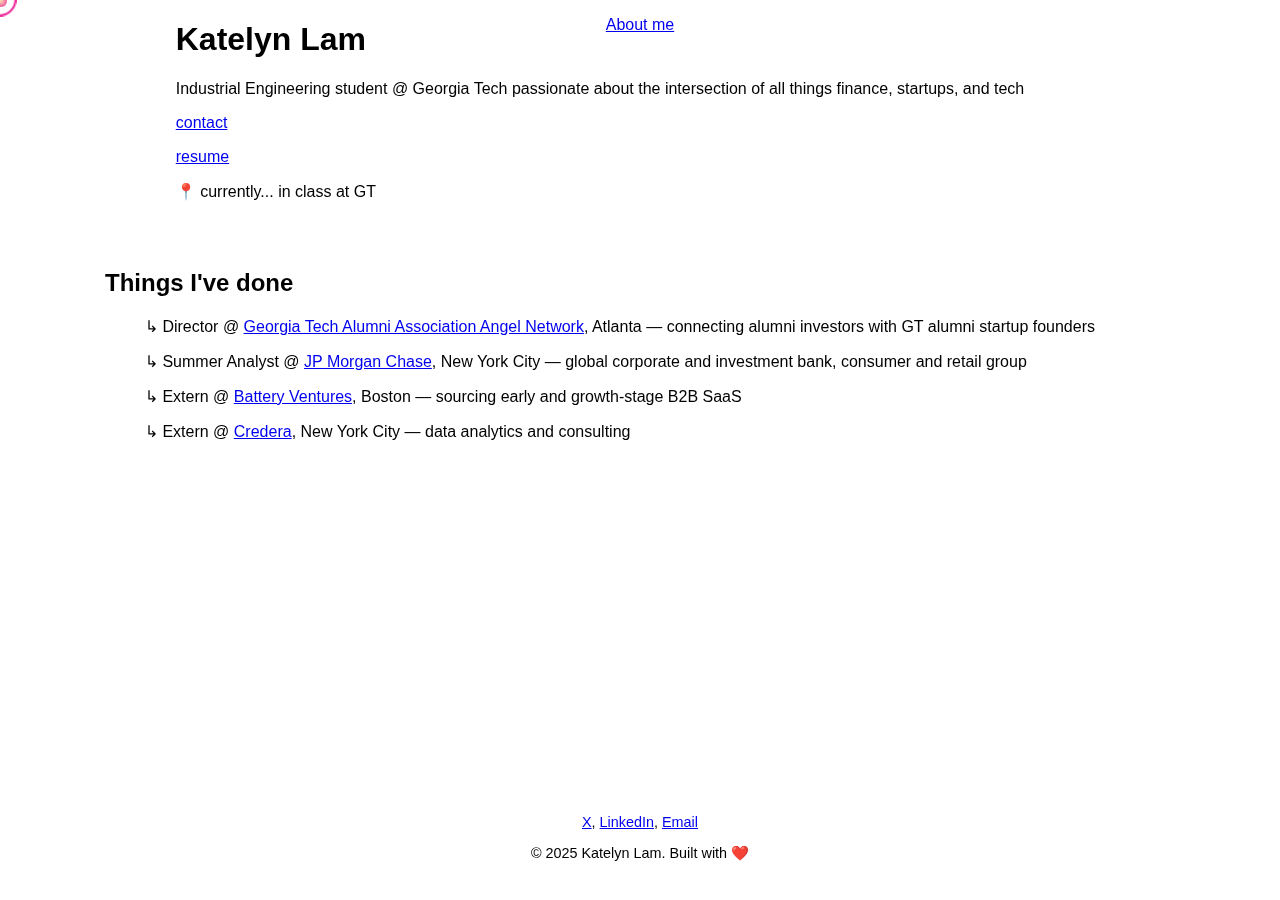
<file: index.html>
<!DOCTYPE html>
<html lang="en">
<head>
  <meta charset="UTF-8">
  <meta name="viewport" content="width=device-width, initial-scale=1">
  <title>Katelyn Lam</title>
  <link rel="stylesheet" href="cursor.css">
  <style>
  /* Base styles (desktop) */
   body {
    margin: 0;
    in-height: 100vh;
    display: flex;
    flex-direction: column;
    font-family: Calibri, sans-serif;
    box-sizing: border-box;
    }

  nav {
    position: fixed;
    top: 0;
    width: 100%;
    text-align: center;
    padding: 1rem;
    box-sizing: border-box;
  }

footer {
  position: fixed;
  bottom: 0;
  width: 100%;
  text-align: center;
  padding: 1.5rem;
  font-size: 0.9rem;
  box-sizing: border-box;
}

.content-wrapper {
  flex: 1; /* take remaining space between nav and footer */
  display: flex;
  justify-content: center; /* horizontal center */
  align-items: center;     /* vertical center */
  width: 100%;
  padding: 2rem;
  box-sizing: border-box;
  min-height: calc(100vh - 6rem); /* ensures wrapper fits between nav/footer */
}

.content {
  display: flex;
  justify-content: space-around;
  align-items: flex-start;
  width: 100%;
  max-width: 1200px;
  gap: 2rem;
  flex-wrap: wrap; /* allows wrapping on smaller screens */
}

/* Mobile styles */
@media (max-width: 768px) {
  .content-wrapper {
    padding: 1rem;
    min-height: calc(100vh - 4rem); /* smaller nav/footer padding on mobile */
    max-height: calc(100vh - 4rem);
  }

  .content {
    flex-direction: column;      /* stack vertically */
    justify-content: center;     /* center vertically in wrapper */
    align-items: center;         /* center horizontally */
    gap: 1rem;                   /* smaller spacing between items */
    width: 100%;
    max-height: 100%;             /* scale to wrapper height */
  }

  nav, footer {
    padding: 0.5rem;
    font-size: 0.8rem;
  }
}
  </style>

</head>

<body>
    <nav>
        <a href="/about">About me</a>
    </nav>
    <div class="content">
        <header>
            <div class="header-inner">
                <h1 class="name">Katelyn Lam</h1>
                <p class="subtitle">Industrial Engineering student @ Georgia Tech passionate about the intersection of all things finance, startups, and tech</p>
            </div>
            <p class="contact">
                <a href="/contact">contact</a>
            </p>
            <p class="resume">
                <a href="https://drive.google.com/file/d/1ISq5MuxWF_G_4k5DCLzsXco35ZuBWtqh/view?usp=sharing" target="_blank">resume</a>
            </p>
            <p>
                📍 currently... in class at GT
            </p>
        </header>

        <section id="work">
            <h2>Things I've done</h2>
            <ul>
                <p>↳ Director @ <a href="https://gtangelnetwork.com" target="_blank">Georgia Tech Alumni Association Angel Network</a>, Atlanta — connecting alumni investors with GT alumni startup founders</p>
                <p>↳ Summer Analyst @ <a href="https://www.jpmorganchase.com/" target="_blank">JP Morgan Chase</a>, New York City — global corporate and investment bank, consumer and retail group</p>
                <p>↳ Extern @ <a href="https://www.battery.com/" target="_blank">Battery Ventures</a>, Boston — sourcing early and growth-stage B2B SaaS</p>
                <p>↳ Extern @ <a href="https://www.credera.com/en-us" target="_blank">Credera</a>, New York City — data analytics and consulting</p>
            </ul>
        </section>

 
    </div>

    <footer>
        <p>
            <a href="https://x.com/katelynlam22" target="_blank">X</a>, 
            <a href="https://www.linkedin.com/in/katelam8/" target="_blank">LinkedIn</a>, 
            <a href="mailto:katelam8@gmail.com">Email</a>
        </p>
    
        <p>© 2025 Katelyn Lam. Built with ❤️</p>

    </footer>
    <script src="cursor.js"></script>
</body>
</file>
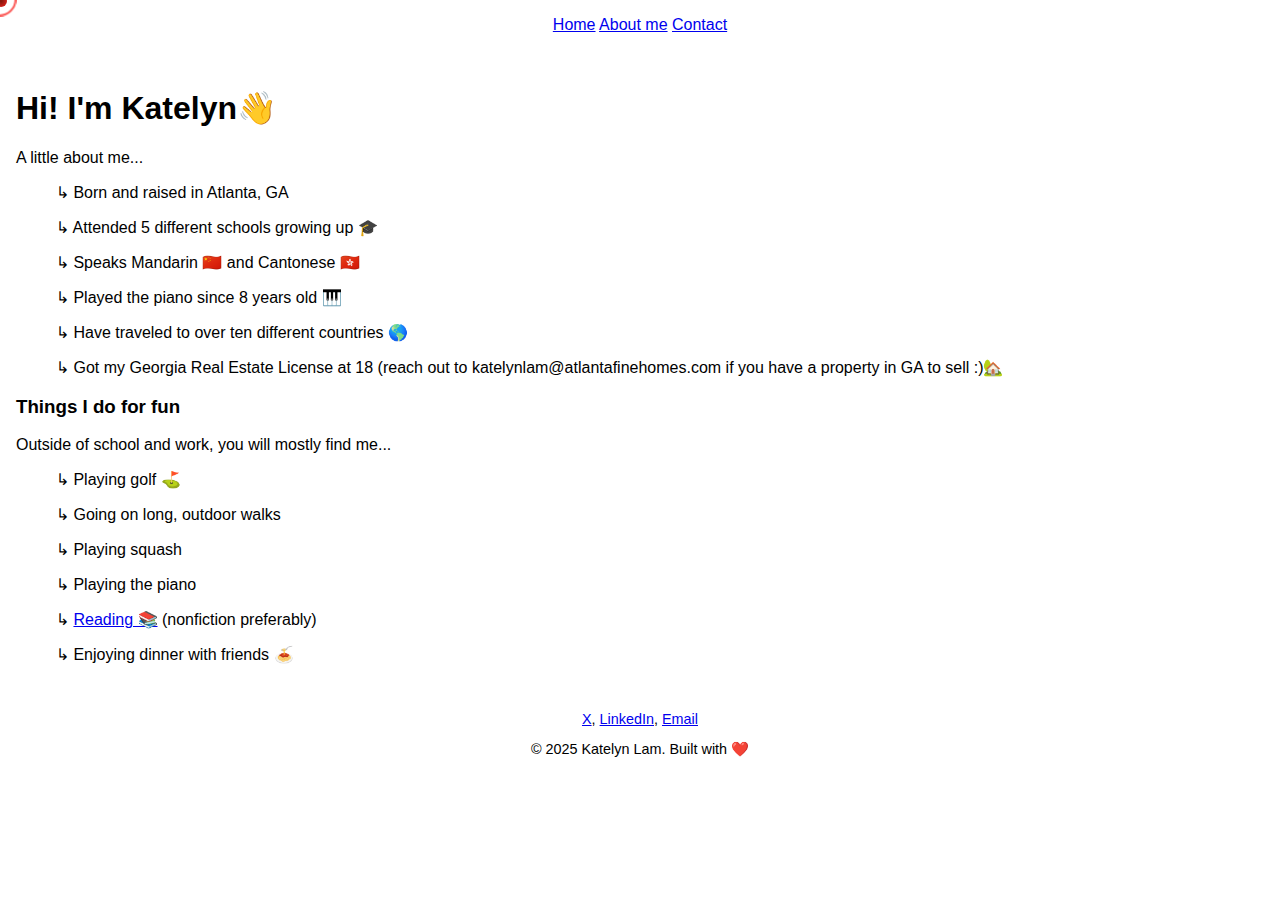
<file: about/index.html>
<!DOCTYPE html>
<html lang="en">
    <head>
        <meta charset="UTF-8">
        <meta name="viewport" content="width=device-width, initial-scale=1">
        <title>About</title>
        <link rel="stylesheet" href="/about/cursor.css">
    </head>
    <style>
        body{
            background: #ffffff;
            color: #000000;
            margin: 0;
            min-height: 100vh; /* full height of screen */
            padding:0;
            display: flex;
            justify-content: center; /* center horizontally */
            flex-direction: column;
            font-family: Calibri, sans-serif;
        }
        main {
            flex: 1;
            padding: 2vh 1rem;
            font-size: 1rem
        }
        footer {
            position: relative;
            bottom:0;
            padding: 1rem;
            font-size: 0.9rem;
            text-align: center;
            justify-content: center;
        }
        nav {
            text-align: center;
            justify-content: center;
            padding: 1rem;
            font-size: 1rem;

        }
    </style>
</html>

<body>
    <nav>
        <a href="/home">Home</a>
        <a href="/about"  class="active">About me</a>
        <a href="/contact">Contact</a>
    </nav>

    <main>
        <div class="topics">
            <h1>Hi! I'm Katelyn👋</h1>
            <subtitle>A little about me...</subtitle>
            <ul>
                <p>↳ Born and raised in Atlanta, GA</p>
                <p>↳ Attended 5 different schools growing up 🎓</p>
                <p>↳ Speaks Mandarin 🇨🇳 and Cantonese 🇭🇰</p>
                <p>↳ Played the piano since 8 years old 🎹</p>
                <p>↳ Have traveled to over ten different countries 🌎</p>
                <p>↳ Got my Georgia Real Estate License at 18 (reach out to katelynlam@atlantafinehomes.com if you have a property in GA to sell :)🏡</p>
        
                </p>
            </ul>    

        </div>
        <div class="hobbies">
            <h3>Things I do for fun</h3>
            <subtitle>Outside of school and work, you will mostly find me...</subtitle>
            <ul>
                <p>↳ Playing golf ⛳️</p>
                <p>↳ Going on long, outdoor walks</p>
                <p>↳ Playing squash</p>
                <p>↳ Playing the piano</p>
                <p>↳ <a href="/books">Reading 📚</a> (nonfiction preferably)</p>
                <p>↳ Enjoying dinner with friends 🍝</p>
            </ul>
        </div>

        <footer>
            <p>
                <a href="https://x.com/katelynlam22" target="_blank">X</a>, 
                <a href="https://www.linkedin.com/in/katelam8/" target="_blank">LinkedIn</a>, 
                <a href="mailto:katelam8@gmail.com">Email</a>
            </p>
    
            <p>© 2025 Katelyn Lam. Built with ❤️</p>

        </footer>
        

    </main>
    <script src="/about/cursor.js"></script>
</body>
</file>
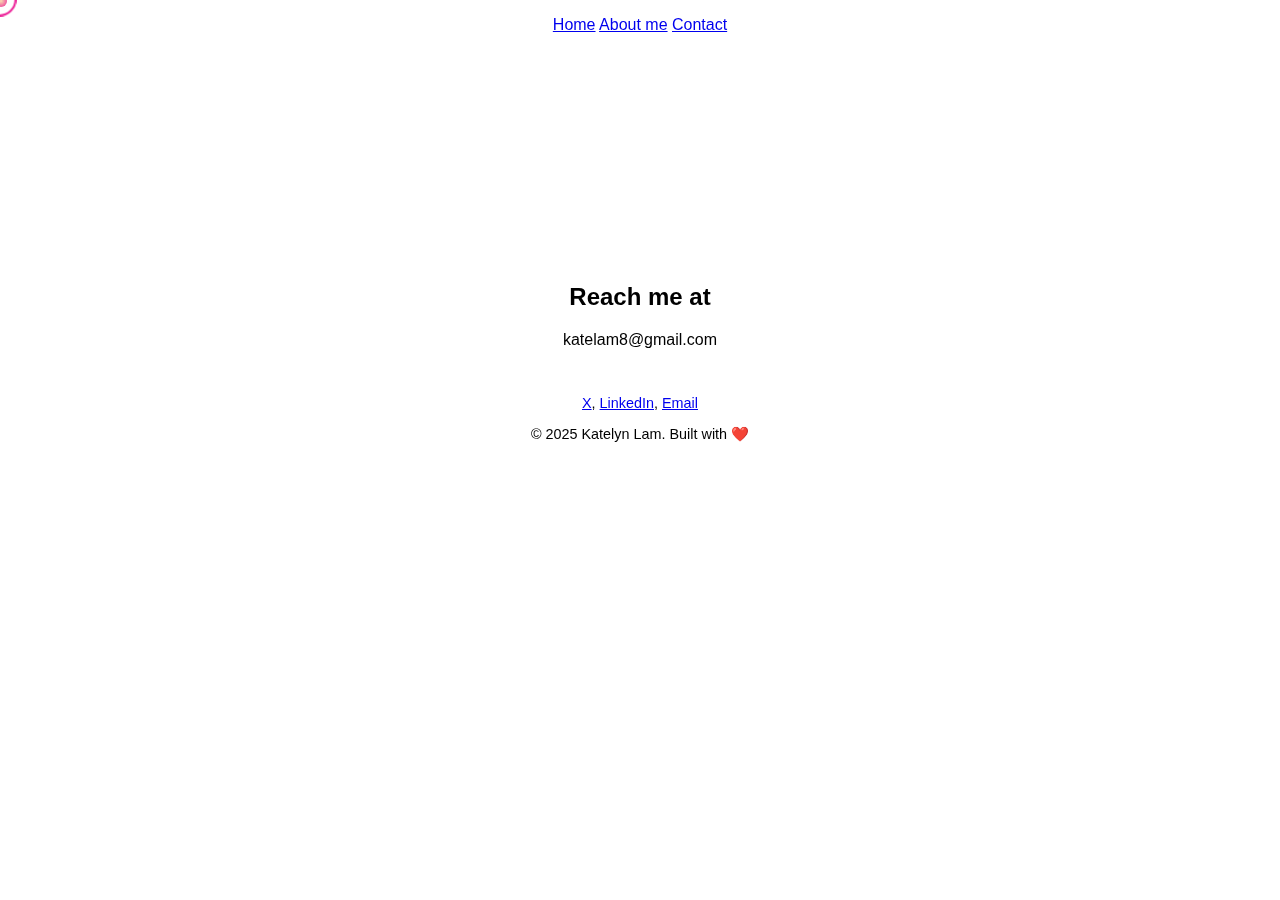
<file: contact/index.html>
<!DOCTYPE html>
<html lang="en">
    <head>
        <meta charset="UTF-8">
        <meta name="viewport" content="width=device-width, initial-scale=1">
        <title>About</title>
        <link rel="stylesheet" href="cursor.css">
    </head>
    <style>
        
        body{
            height: 80vh; /* full height of screen */
            display: flex;
            position:relative;
            align-items: center; 
            justify-content: center; /* center horizontally */
    
            text-align: center;
            font-family: Arial, sans-serif;
        }
        footer {
            position:relative;
            bottom: 0;
            padding: 1rem;
            font-size: 0.9rem;
            text-align: center;
            justify-content: center;



        }
        nav {
            position: fixed;
            top: 0;
            padding: 1rem;
            text-align: center;
            justify-content: center;


        }

    </style>
</html>

<body>
    <nav>
        <a href="/home">Home</a>
        <a href="/about"  class="active">About me</a>
        <a href="/contact">Contact</a>
    </nav>

    <main>
        <h2>Reach me at</h2>
        <p>katelam8@gmail.com</p>

        <footer>
            <p>
                <a href="https://x.com/katelynlam22">X</a>, 
                <a href="https://www.linkedin.com/in/katelam8/">LinkedIn</a>, 
                <a href="mailto:katelam8@gmail.com">Email</a>
            </p>
    
            <p>© 2025 Katelyn Lam. Built with ❤️</p>

        </footer>
    </main>
    <script src="cursor.js"></script>
</body>
</file>
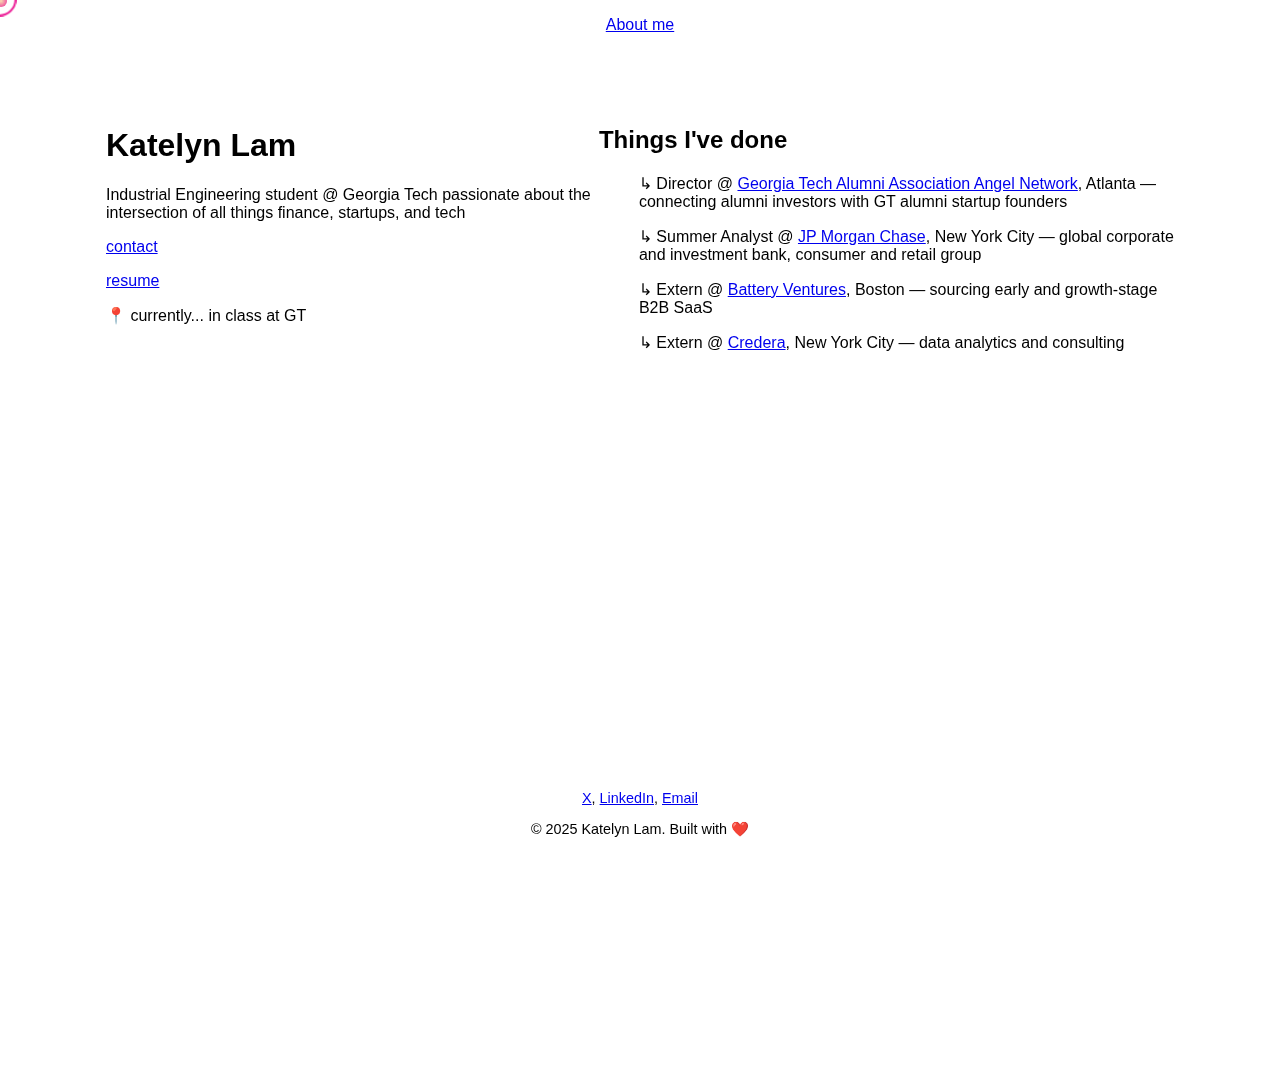
<file: home/index.html>
<!DOCTYPE html>
<html lang="en">
<head>
  <meta charset="UTF-8">
  <meta name="viewport" content="width=device-width, initial-scale=1">
  <title>Katelyn Lam</title>
  <link rel="stylesheet" href="/home/cursor.css">
  <style>
    body {
      margin: 10vh;
      min-height: 100vh; /* full height of screen */
      display: flex;
      justify-content: center; /* center horizontally */
      align-items: center;     /* center vertically */
      flex-direction: column;
      font-family: Calibri, sans-serif;
    }
    ul{
      list-style: none;
    }

    .content {
        display: flex;        /* your two-column layout */
        justify-content: space-around;
        align-items: flex-start;
        flex: 1;
        padding: 1rem;
        font-size: 1rem
    }
    footer {
        position: fixed;
        text-align: center;
        bottom:0;
        padding: 3rem;
        font-size: 0.9rem;
    }
    nav {
            position: fixed;
            top: 0;
            text-align: center;
            padding: 1rem;
            width: 100vw;
    }
    @media (max-width: 768px) {
    .content-wrapper {
    padding: 2vh 1rem;
    min-height: calc(100vh - 4rem); /* smaller nav/footer padding on mobile */
    max-height: calc(100vh - 4rem);
    }

    .content {
    flex-direction: column;      /* stack vertically */
    justify-content: center;     /* center vertically in wrapper */
    align-items: center;         /* center horizontally */
    gap: 1rem;                   /* smaller spacing between items */
    width: 100%;
    max-height: 100%;
    padding: 1rem;
    }

  nav {
    padding: 1rem;      /* smaller padding on mobile */
    font-size: 0.8rem;
    position: relative;       /* keep it fixed at the top */
    top: 0;
    width: 100%;
  }

  footer {
    padding: 1rem;         /* smaller padding on mobile */
    font-size: 0.8rem;
    position: relative;       /* keep it fixed at the bottom */
    bottom: 0;
    width: 100%;
  }
  }
  </style>
</head>

<body>
    <nav>
        <a href="/about">About me</a>
    </nav>
    <div class="content">
        <header>
            <div class="header-inner">
                <h1 class="name">Katelyn Lam</h1>
                <p class="subtitle">Industrial Engineering student @ Georgia Tech passionate about the intersection of all things finance, startups, and tech</p>
            </div>
            <p class="contact">
                <a href="/contact">contact</a>
            </p>
            <p class="resume">
                <a href="https://drive.google.com/file/d/1ISq5MuxWF_G_4k5DCLzsXco35ZuBWtqh/view?usp=sharing" target="_blank">resume</a>
            </p>
            <p>
                📍 currently... in class at GT
            </p>
        </header>

        <section id="work">
            <h2>Things I've done</h2>
            <ul>
                <li><p>↳ Director @ <a href="https://gtangelnetwork.com" target="_blank">Georgia Tech Alumni Association Angel Network</a>, Atlanta — connecting alumni investors with GT alumni startup founders</p></li>
                <li><p>↳ Summer Analyst @ <a href="https://www.jpmorganchase.com/" target="_blank">JP Morgan Chase</a>, New York City — global corporate and investment bank, consumer and retail group</p></li>
                <li><p>↳ Extern @ <a href="https://www.battery.com/" target="_blank">Battery Ventures</a>, Boston — sourcing early and growth-stage B2B SaaS</p></li>
                <li><p>↳ Extern @ <a href="https://www.credera.com/en-us" target="_blank">Credera</a>, New York City — data analytics and consulting</p></li>
            </ul>
        </section>

 
    </div>

    <footer>
        <p>
            <a href="https://x.com/katelynlam22" target="_blank">X</a>, 
            <a href="https://www.linkedin.com/in/katelam8/" target="_blank">LinkedIn</a>, 
            <a href="mailto:katelam8@gmail.com">Email</a>
        </p>
    
        <p>© 2025 Katelyn Lam. Built with ❤️</p>

    </footer>
    <script src="/home/cursor.js"></script>
</body>
</file>
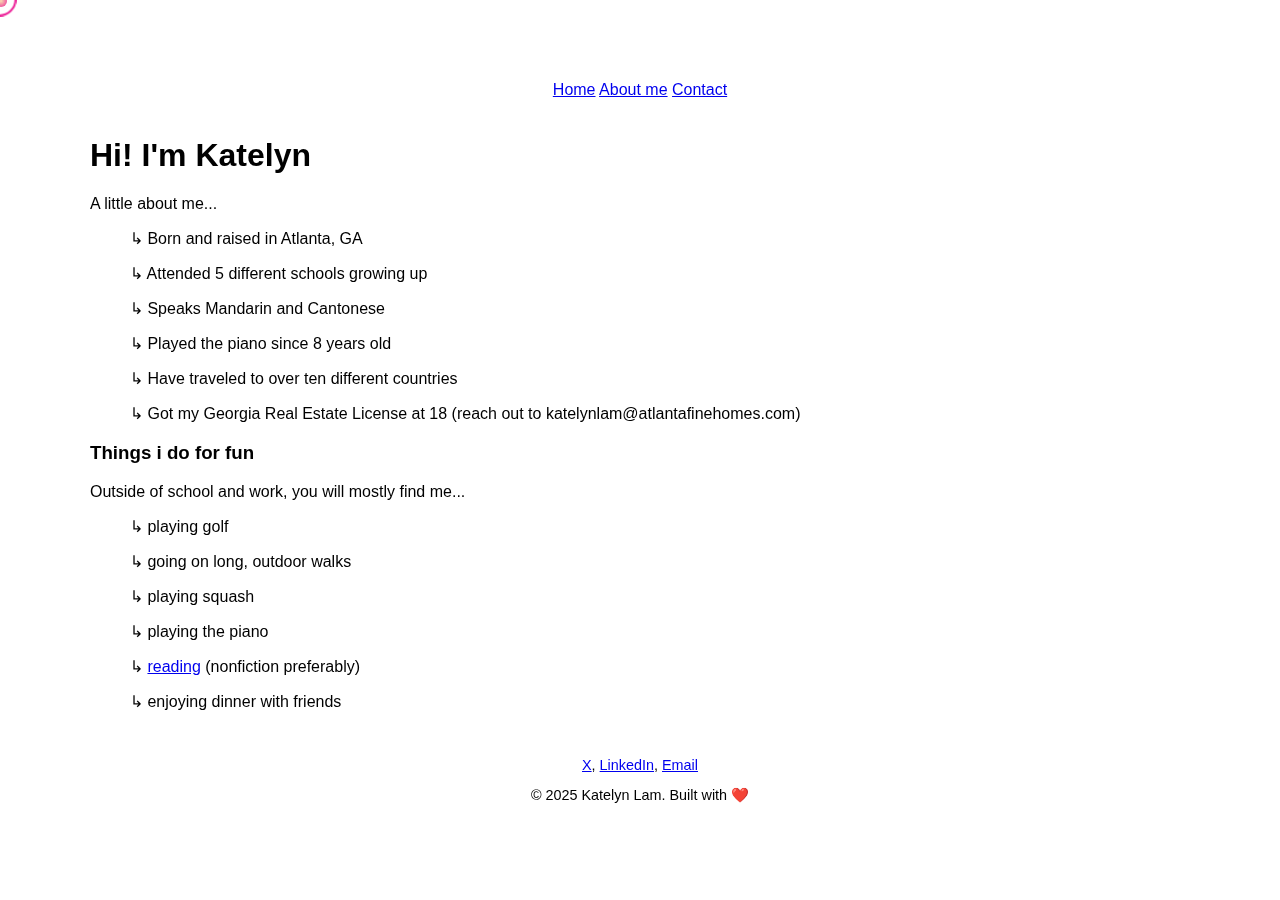
<file: about.html>
<!DOCTYPE html>
<html lang="en">
    <head>
        <meta charset="UTF-8">
        <meta name="viewport" content="width=device-width, initial-scale=1">
        <title>About</title>
        <link rel="stylesheet" href="cursor.css">
    </head>
    <style>
        body{
            margin: 10vh;
            height: 80vh; /* full height of screen */
            display: flex;
            justify-content: center; /* center horizontally */
            flex-direction: column;
            font-family: Calibri, sans-serif;
        }
        footer {
            position: relative;
            bottom:0;
            padding: 1rem;
            font-size: 0.9rem;
            text-align: center;
            justify-content: center;
        }
        nav {
            position: relative;
            text-align: center;
            justify-content: center;
            top: 0;
            padding: 1rem;

        }
    </style>
</html>

<body>
    <nav>
        <a href="index.html">Home</a>
        <a href="/about"  class="active">About me</a>
        <a href="contact.html">Contact</a>
    </nav>

    <main>
        <div class="topics">
            <h1>Hi! I'm Katelyn</h1>
            <subtitle>A little about me...</subtitle>
            <ul>
                <p>↳ Born and raised in Atlanta, GA</p>
                <p>    ↳ Attended 5 different schools growing up</p>
                <p>↳ Speaks Mandarin and Cantonese</p>
                <p>↳ Played the piano since 8 years old</p>
                <p>↳ Have traveled to over ten different countries</p>
                <p>↳ Got my Georgia Real Estate License at 18 (reach out to katelynlam@atlantafinehomes.com)</p>
        
                </p>
            </ul>    

        </div>
        <div class="hobbies">
            <h3>Things i do for fun</h3>
            <subtitle>Outside of school and work, you will mostly find me...</subtitle>
            <ul>
                <p>↳ playing golf</p>
                <p>↳ going on long, outdoor walks</p>
                <p>↳ playing squash</p>
                <p>↳ playing the piano</p>
                <p>↳ <a href="books.html">reading</a> (nonfiction preferably)</p>
                <p>↳ enjoying dinner with friends</p>
            </ul>
        </div>

        <footer>
            <p>
                <a href="https://x.com/katelynlam22">X</a>, 
                <a href="https://www.linkedin.com/in/katelam8/">LinkedIn</a>, 
                <a href="mailto:katelam8@gmail.com">Email</a>
            </p>
    
            <p>© 2025 Katelyn Lam. Built with ❤️</p>

        </footer>
        

    </main>
    <script src="cursor.js"></script>
</body>
</file>
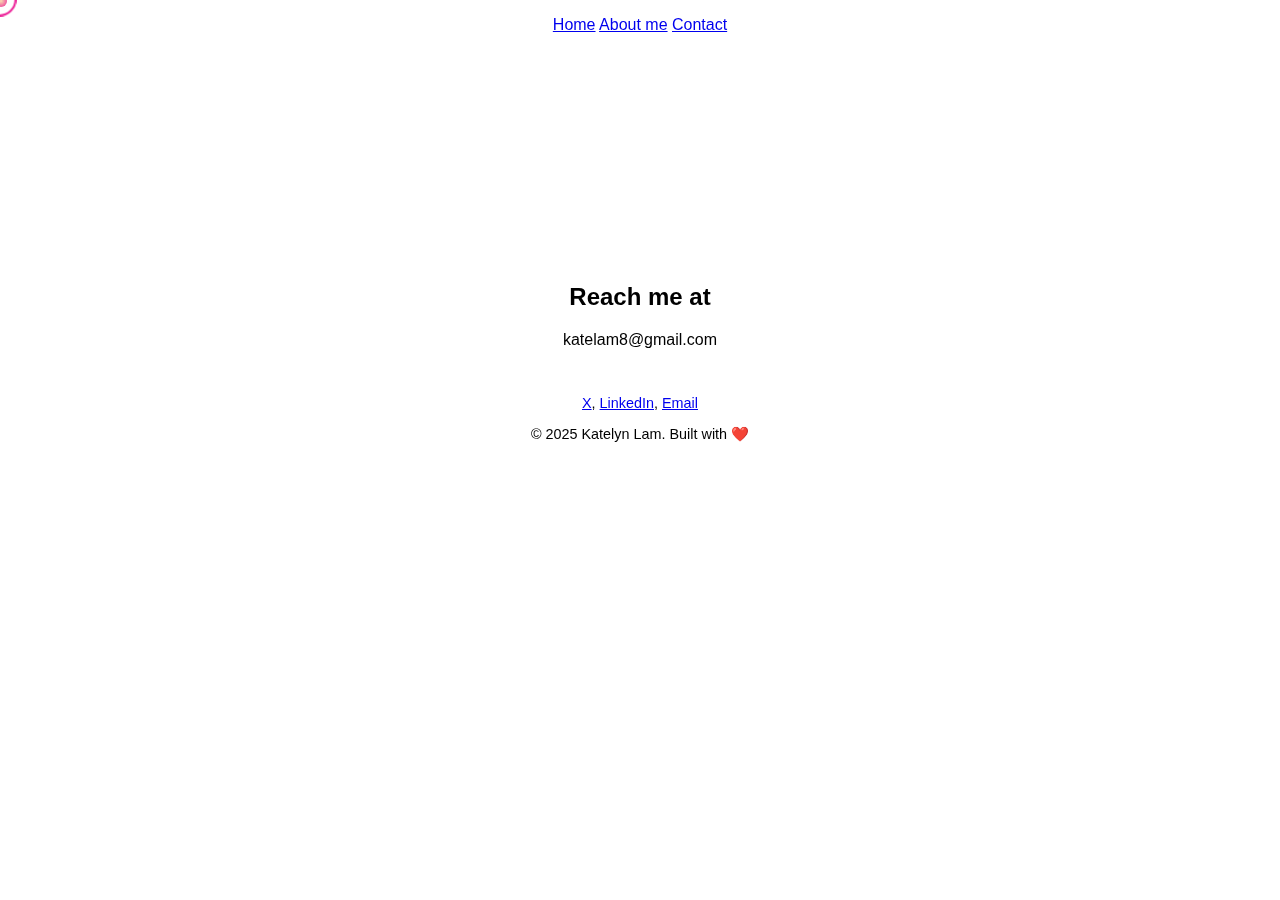
<file: contact.html>
<!DOCTYPE html>
<html lang="en">
    <head>
        <meta charset="UTF-8">
        <meta name="viewport" content="width=device-width, initial-scale=1">
        <title>About</title>
        <link rel="stylesheet" href="cursor.css">
    </head>
    <style>
        
        body{
            height: 80vh; /* full height of screen */
            display: flex;
            position:relative;
            align-items: center; 
            justify-content: center; /* center horizontally */
    
            text-align: center;
            font-family: Arial, sans-serif;
        }
        footer {
            position:relative;
            bottom: 0;
            padding: 1rem;
            font-size: 0.9rem;
            text-align: center;
            justify-content: center;



        }
        nav {
            position: fixed;
            top: 0;
            padding: 1rem;
            text-align: center;
            justify-content: center;


        }

    </style>
</html>

<body>
    <nav>
        <a href="index.html">Home</a>
        <a href="about.html"  class="active">About me</a>
        <a href="contact.html">Contact</a>
    </nav>

    <main>
        <h2>Reach me at</h2>
        <p>katelam8@gmail.com</p>

        <footer>
            <p>
                <a href="https://x.com/katelynlam22">X</a>, 
                <a href="https://www.linkedin.com/in/katelam8/">LinkedIn</a>, 
                <a href="mailto:katelam8@gmail.com">Email</a>
            </p>
    
            <p>© 2025 Katelyn Lam. Built with ❤️</p>

        </footer>
    </main>
    <script src="cursor.js"></script>
</body>
</file>
<file: cursor.css>
/* Hide the default cursor on the entire page */
* {
  cursor: none;
}

.cursor-dot {
  position: fixed;
  top: 0;
  left: 0;
  width: 12px;
  height: 12px;
  background: radial-gradient(circle, #f8dcb2, #ec2097);
  border-radius: 50%;
  pointer-events: none;
  z-index: 9999;
  transform: translate(-50%, -50%);
  mix-blend-mode: difference;
}

.cursor-outline {
  position: fixed;
  top: 0;
  left: 0;
  width: 30px;
  height: 30px;
  border: 2px solid #ec2097;
  border-radius: 50%;
  pointer-events: none;
  z-index: 9998;
  transform: translate(-50%, -50%);
  mix-blend-mode: difference;
  transition: width 0.2s ease, height 0.2s ease, border 0.2s ease;
}

a:hover ~ .cursor-outline,
button:hover ~ .cursor-outline {
  border-color: #00ffff;
}

a:hover ~ .cursor-dot,
button:hover ~ .cursor-dot {
  background: #00ffff;
}
</file>
<file: about/cursor.css>
* {
  cursor: none;
}

.cursor-dot {
  position: fixed;
  top: 0;
  left: 0;
  width: 12px;
  height: 12px;
  background: radial-gradient(circle, #80e9f5, #0ddadd);
  border-radius: 50%;
  pointer-events: none;
  z-index: 9999;
  transform: translate(-50%, -50%);
  mix-blend-mode: difference;
}

.cursor-outline {
  position: fixed;
  top: 0;
  left: 0;
  width: 30px;
  height: 30px;
  border: 2px solid #05a5a8;
  border-radius: 50%;
  pointer-events: none;
  z-index: 9998;
  transform: translate(-50%, -50%);
  mix-blend-mode: difference;
  transition: width 0.2s ease, height 0.2s ease, border 0.2s ease;
}

a:hover ~ .cursor-outline,
button:hover ~ .cursor-outline {
  border-color: #00ffff;
}

a:hover ~ .cursor-dot,
button:hover ~ .cursor-dot {
  background: #00ffff;
}
</file>
<file: contact/cursor.css>
/* Hide the default cursor on the entire page */
* {
  cursor: none;
}

.cursor-dot {
  position: fixed;
  top: 0;
  left: 0;
  width: 12px;
  height: 12px;
  background: radial-gradient(circle, #f8dcb2, #ec2097);
  border-radius: 50%;
  pointer-events: none;
  z-index: 9999;
  transform: translate(-50%, -50%);
  mix-blend-mode: difference;
}

.cursor-outline {
  position: fixed;
  top: 0;
  left: 0;
  width: 30px;
  height: 30px;
  border: 2px solid #ec2097;
  border-radius: 50%;
  pointer-events: none;
  z-index: 9998;
  transform: translate(-50%, -50%);
  mix-blend-mode: difference;
  transition: width 0.2s ease, height 0.2s ease, border 0.2s ease;
}

a:hover ~ .cursor-outline,
button:hover ~ .cursor-outline {
  border-color: #00ffff;
}

a:hover ~ .cursor-dot,
button:hover ~ .cursor-dot {
  background: #00ffff;
}
</file>
<file: home/cursor.css>
/* Hide the default cursor on the entire page */
* {
  cursor: none;
}

.cursor-dot {
  position: fixed;
  top: 0;
  left: 0;
  width: 12px;
  height: 12px;
  background: radial-gradient(circle, #f8dcb2, #ec2097);
  border-radius: 50%;
  pointer-events: none;
  z-index: 9999;
  transform: translate(-50%, -50%);
  mix-blend-mode: difference;
}

.cursor-outline {
  position: fixed;
  top: 0;
  left: 0;
  width: 30px;
  height: 30px;
  border: 2px solid #ec2097;
  border-radius: 50%;
  pointer-events: none;
  z-index: 9998;
  transform: translate(-50%, -50%);
  mix-blend-mode: difference;
  transition: width 0.2s ease, height 0.2s ease, border 0.2s ease;
}

a:hover ~ .cursor-outline,
button:hover ~ .cursor-outline {
  border-color: #00ffff;
}

a:hover ~ .cursor-dot,
button:hover ~ .cursor-dot {
  background: #00ffff;
}
</file>
